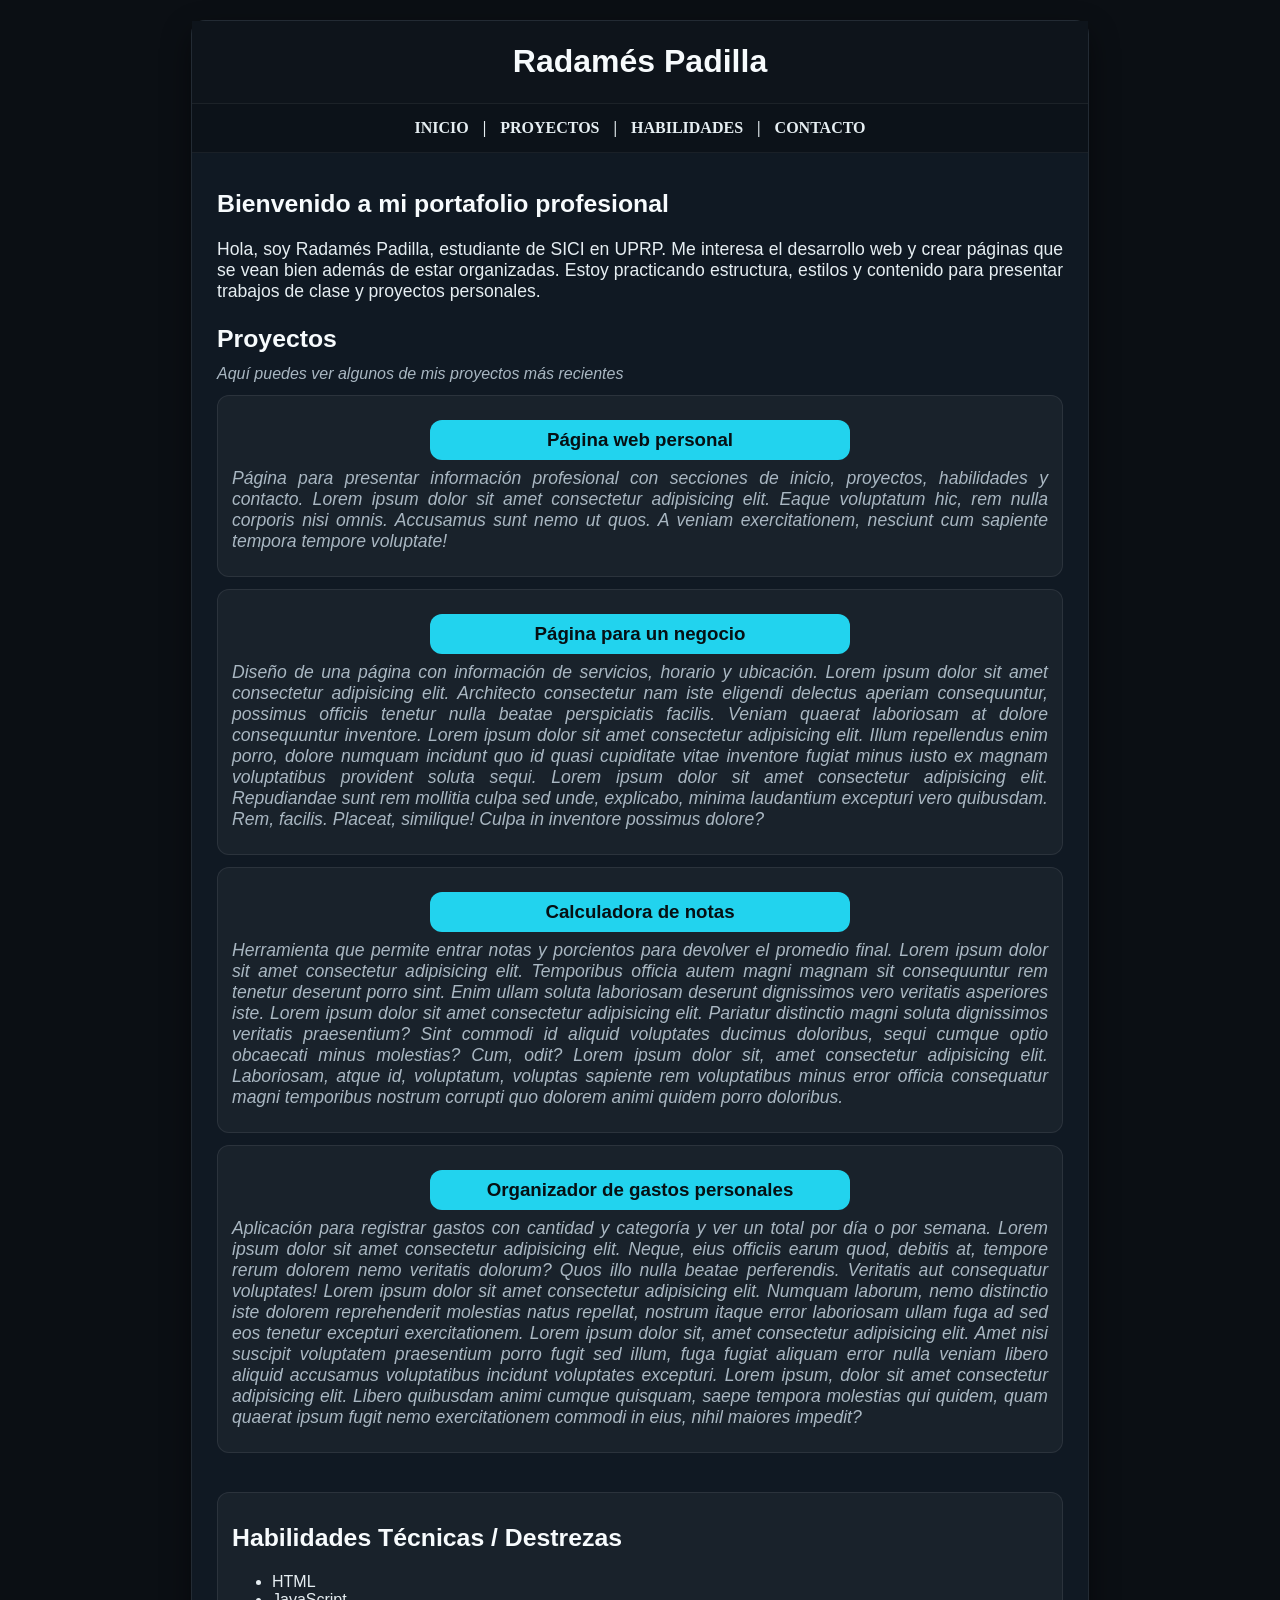
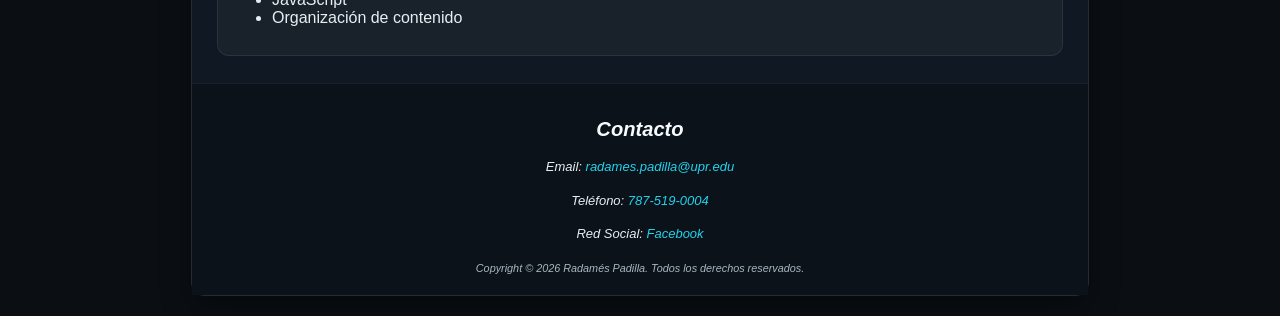
<file: perfil_RadamesPadilla/index.html>
<!DOCTYPE html>
<!-- Nombre: Radamés Padilla -->
<!-- Número de estudiante: -->
<!-- Fecha: 3/3/26 -->
<!-- Descripción: Assig 6. -->
<html lang="es">

<head>
    <meta charset="UTF-8">
    <meta name="viewport" content="width=device-width, initial-scale=1.0">
    <title>Radamés Padilla</title>
    <style>
        body {
            margin: 0;
            font-family: Arial, Helvetica, sans-serif;
            background: #0B0F14;
            color: #E6EEF2;
        }

        div {
            background: #101923;
            margin: 20px auto;
            width: 70%;
            border-radius: 14px;
            border: 1px solid rgba(255, 255, 255, .08);
            box-shadow: 0 12px 30px rgba(0, 0, 0, .45);
        }

        h1 {
            margin: 0;
            text-align: center;
            background: #0E141B;
            color: #F7FBFD;
            line-height: 180%;
            padding: 12px 0;
            border-bottom: 1px solid rgba(255, 255, 255, .06);
        }

        nav {
            margin: 0;
            text-align: center;
            line-height: 200%;
            background: #0C1219;
            color: #E6EEF2;
            padding: 8px 0;
            border-bottom: 1px solid rgba(255, 255, 255, .06);
            font-weight: bold;
            font-family: Georgia, 'Times New Roman', Times, serif;
        }

        nav a {
            color: #E6EEF2;
            text-decoration: none;
            padding: 6px 10px;
            border-radius: 10px;
        }

        nav a:hover {
            background: rgba(34, 211, 238, .14);
        }

        main,
        aside {
            padding: 0 25px 15px;
        }

        h2 {
            color: #F7FBFD;
            margin: 14px 0 8px;
            font-size: 1.55em;
            line-height: 1.5;
            text-align: left;
        }

        #proyectos p {
            margin: 4px 0 12px;
            color: #A9B7C2;
            font-style: italic;
        }

        h3 {
            background: #22D3EE;
            color: #061014;
            text-align: center;
            width: 400px;
            margin: 12px auto 8px;
            padding: 6px 10px;
            border-radius: 12px;
            line-height: 1.5;
        }

        .config_text {
            font-size: 1.1em;
            text-align: justify;
            color: #E6EEF2;
        }

        article,
        #habilidades {
            background: rgba(255, 255, 255, .04);
            border: 1px solid rgba(255, 255, 255, .08);
            border-radius: 12px;
            padding: 12px 14px;
            margin: 12px 0;
        }

        footer {
            text-align: center;
            background: #0C1219;
            color: #E6EEF2;
            font-size: small;
            font-style: italic;
            padding: 16px 25px;
            line-height: 1.6;
            border-top: 1px solid rgba(255, 255, 255, .06);
        }

        footer a {
            color: #22D3EE;
            text-decoration: none;
        }

        footer a:hover {
            text-decoration: underline;
        }

        footer h2 {
            text-align: center;
        }

        #contacto p {
            text-align: center;
        }

        #contacto small {
            color: #A9B7C2;
        }
    </style>
</head>

<body>
    <div>
        <header>
            <h1>
                Radamés Padilla</h1>
        </header>
        <nav>
            &nbsp;<a href="#inicio">INICIO</a>&nbsp;|
            <a href="#proyectos">PROYECTOS</a>&nbsp;|
            <a href="#habilidades">HABILIDADES</a>&nbsp;|
            <a href="#contacto">CONTACTO</a>&nbsp;
        </nav>
        <main>
            <section id="inicio">
                <br>
                <h2>Bienvenido a mi portafolio profesional</h2>
                <p class="config_text"> Hola, soy Radamés Padilla,
                    estudiante de SICI en
                    UPRP.
                    Me interesa el desarrollo web y crear páginas que se vean bien además de estar organizadas. Estoy
                    practicando estructura, estilos y contenido para presentar trabajos de clase y proyectos personales.
                </p>
            </section>

            <section id="proyectos">
                <h2>Proyectos</h2>
                <p>Aquí puedes ver algunos de mis proyectos más recientes</p>
                <article>
                    <h3>Página web personal</h3>
                    <p class="config_text">Página para presentar información profesional con secciones de inicio,
                        proyectos, habilidades y
                        contacto. Lorem ipsum dolor sit amet consectetur adipisicing elit. Eaque voluptatum hic, rem
                        nulla
                        corporis nisi omnis. Accusamus sunt nemo ut quos. A veniam exercitationem, nesciunt cum sapiente
                        tempora tempore voluptate!</p>
                </article>
                <article>
                    <h3>Página para un negocio</h3>
                    <p class="config_text">Diseño de una página con información de servicios, horario y ubicación. Lorem
                        ipsum dolor sit
                        amet
                        consectetur adipisicing elit. Architecto consectetur nam iste eligendi delectus aperiam
                        consequuntur, possimus officiis tenetur nulla beatae perspiciatis facilis. Veniam quaerat
                        laboriosam
                        at dolore consequuntur inventore. Lorem ipsum dolor sit amet consectetur adipisicing elit. Illum
                        repellendus enim porro, dolore numquam incidunt quo id quasi cupiditate vitae inventore fugiat
                        minus
                        iusto ex magnam voluptatibus provident soluta sequi. Lorem ipsum dolor sit amet consectetur
                        adipisicing elit. Repudiandae sunt rem mollitia culpa sed unde, explicabo, minima laudantium
                        excepturi vero quibusdam. Rem, facilis. Placeat, similique! Culpa in inventore possimus dolore?
                    </p>
                </article>
                <article>
                    <h3>Calculadora de notas</h3>
                    <p class="config_text">Herramienta que permite entrar notas y porcientos para devolver el promedio
                        final. Lorem ipsum
                        dolor
                        sit amet consectetur adipisicing elit. Temporibus officia autem magni magnam sit consequuntur
                        rem
                        tenetur deserunt porro sint. Enim ullam soluta laboriosam deserunt dignissimos vero veritatis
                        asperiores iste. Lorem ipsum dolor sit amet consectetur adipisicing elit. Pariatur distinctio
                        magni
                        soluta dignissimos veritatis praesentium? Sint commodi id aliquid voluptates ducimus doloribus,
                        sequi cumque optio obcaecati minus molestias? Cum, odit? Lorem ipsum dolor sit, amet consectetur
                        adipisicing elit. Laboriosam, atque id, voluptatum, voluptas sapiente rem voluptatibus minus
                        error
                        officia consequatur magni temporibus nostrum corrupti quo dolorem animi quidem porro doloribus.
                    </p>
                </article>
                <article>
                    <h3>Organizador de gastos personales</h3>
                    <p class="config_text">Aplicación para registrar gastos con cantidad y categoría y ver un total por
                        día o por semana. Lorem ipsum dolor sit amet consectetur adipisicing elit. Neque, eius officiis
                        earum quod, debitis at, tempore rerum dolorem nemo veritatis dolorum? Quos illo nulla beatae
                        perferendis. Veritatis aut consequatur voluptates! Lorem ipsum dolor sit amet consectetur
                        adipisicing elit. Numquam laborum, nemo distinctio iste dolorem reprehenderit molestias natus
                        repellat, nostrum itaque error laboriosam ullam fuga ad sed eos tenetur excepturi
                        exercitationem.
                        Lorem ipsum dolor sit, amet consectetur adipisicing elit. Amet nisi suscipit voluptatem
                        praesentium
                        porro fugit sed illum, fuga fugiat aliquam error nulla veniam libero aliquid accusamus
                        voluptatibus
                        incidunt voluptates excepturi. Lorem ipsum, dolor sit amet consectetur adipisicing elit. Libero
                        quibusdam animi cumque quisquam, saepe tempora molestias qui quidem, quam quaerat ipsum fugit
                        nemo
                        exercitationem commodi in eius, nihil maiores impedit?
                    </p>
                </article>
            </section>
        </main>
        <aside>
            <section id="habilidades">
                <h2> Habilidades Técnicas / Destrezas</h2>
                <ul>
                    <li>HTML</li>
                    <li>JavaScript</li>
                    <li>Organización de contenido</li>
                </ul>
            </section>

        </aside>
        <footer>
            <section id="contacto">
                <h2>Contacto</h2>
                <p>Email: <a href="mailto:radames.padilla@upr.edu">radames.padilla@upr.edu</a></p>
                <p>Teléfono: <a href="tel:+17875190004">787-519-0004</a></p>
                <p>Red Social: <a href="http://www.facebook.com/profile/radames/">Facebook</a></p>
                <small><i>Copyright &copy; 2026 Radamés Padilla. Todos los derechos reservados.</i></small>
            </section>

        </footer>
    </div>
</body>

</html>
</file>
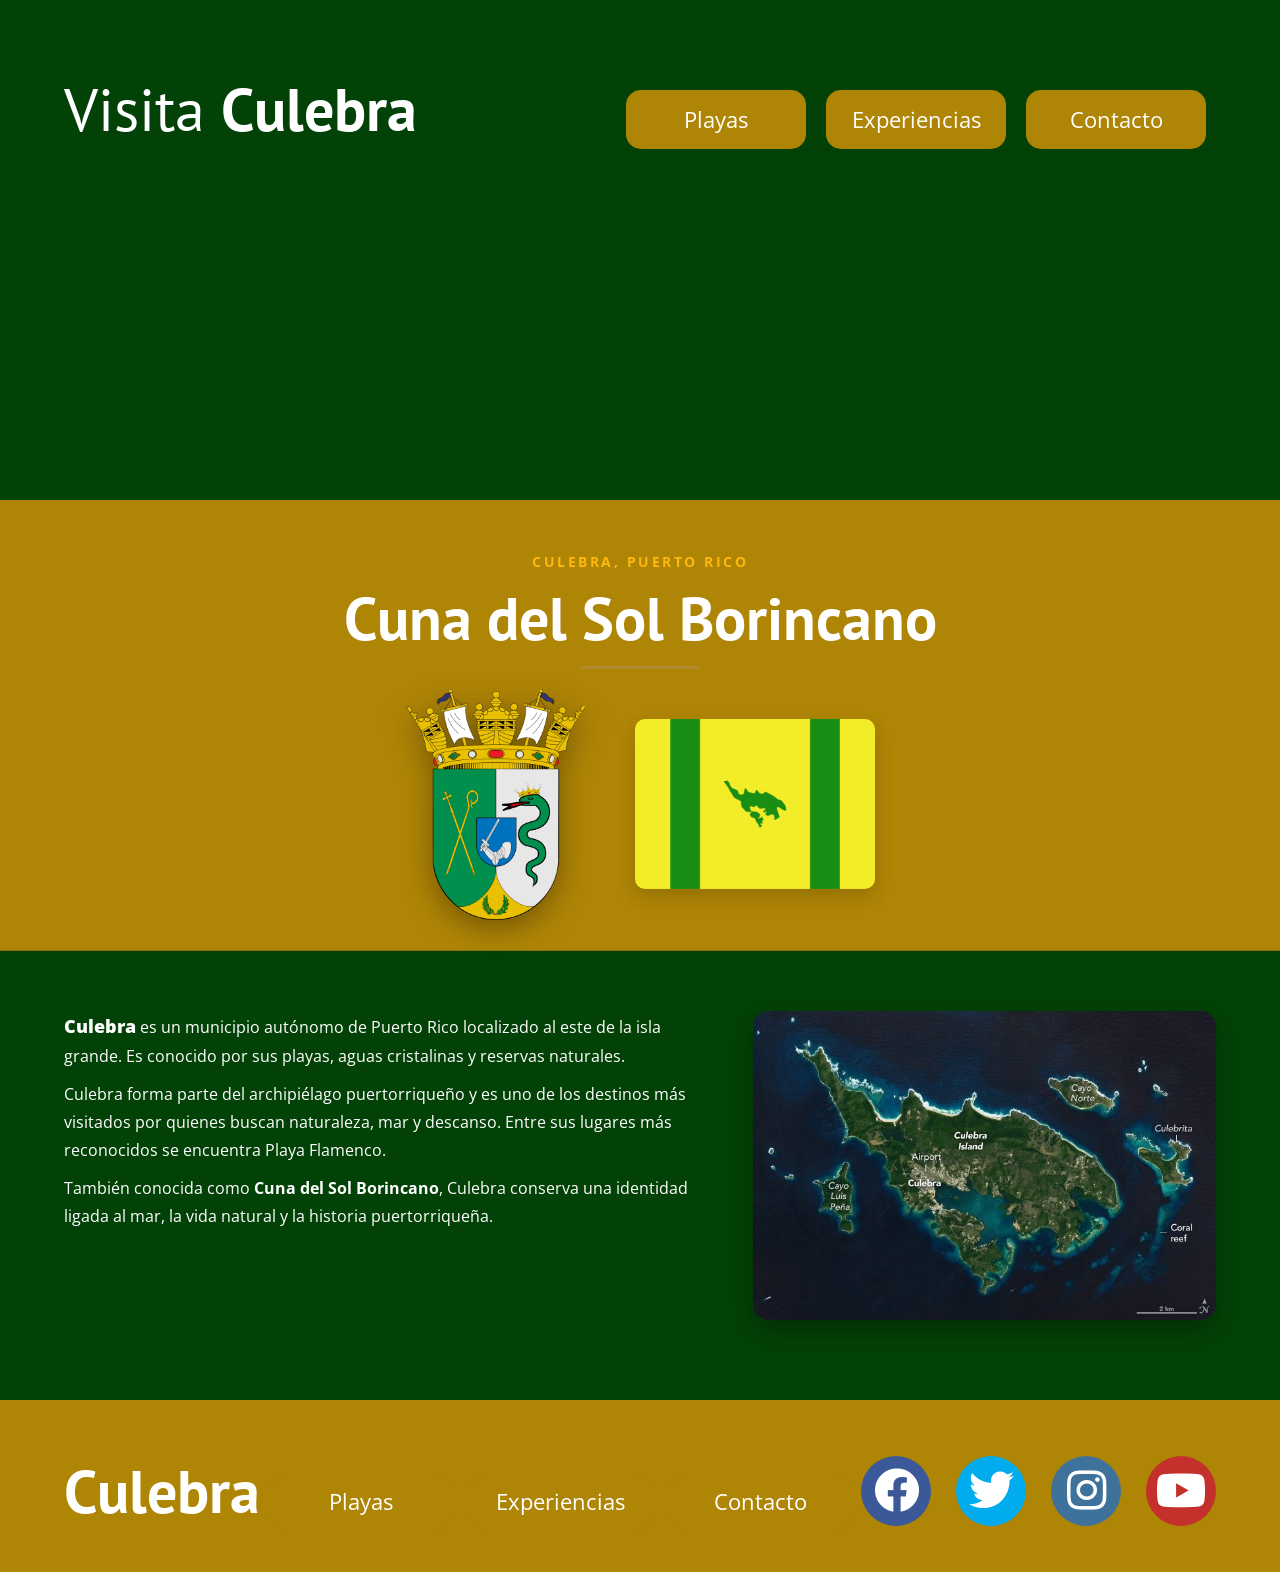
<file: pueblo/index.html>
<!DOCTYPE html>
<html lang="en">

<head>
    <meta charset="UTF-8">
    <meta http-equiv="X-UA-Compatible" content="IE=edge">
    <meta name="viewport" content="width=device-width, initial-scale=1.0">
    <link rel="icon" href="img/favicon2.png" type="image/png">
    <link rel="stylesheet" href="css/normalize.css">
    <link href="https://cdnjs.cloudflare.com/ajax/libs/font-awesome/5.15.3/css/all.min.css" rel="stylesheet">
    <link rel="preconnect" href="https://fonts.googleapis.com">
    <link rel="preconnect" href="https://fonts.gstatic.com" crossorigin>
    <link
        href="https://fonts.googleapis.com/css2?family=Open+Sans:wght@300;400;600;700&family=PT+Sans:wght@400;700&display=swap"
        rel="stylesheet">
    <link rel="stylesheet" href="culebra.css">
    <title>Culebra, Puerto Rico</title>
</head>

<body>
    <header class="header no-margin">
        <video autoplay muted loop playsinline class="header__video">
            <source src="audiovisual/video3.mp4" type="video/mp4">
        </video>

        <div class="header__contenido">
            <div class="contenedor">
                <div class="barra">
                    <a class="logo" href="index.html">
                        <h1 class="logo__nombre no-margin centrar-text">
                            Visita <span class="logo__bold">Culebra</span>
                        </h1>
                    </a>

                    <nav class="navegacion">
                        <a href="atractivos.html" class="enlace_nav">Playas</a>
                        <a href="experiencias.html" class="enlace_nav">Experiencias</a>
                        <a href="contacto.html" class="enlace_nav">Contacto</a>
                    </nav>
                </div>
            </div>

            <div class="header__text">
            </div>
        </div>
    </header>

    <section class="lema">
        <div class="contenedor">
            <p class="lema__subtitulo no-margin">Culebra, Puerto Rico</p>

            <h2 class="lema__texto no-margin">Cuna del Sol Borincano</h2>

            <div class="lema__simbolos">
                <img class="lema__escudo" src="img/escudo-culebra.png" alt="Escudo de Culebra, Puerto Rico">

                <img class="lema__bandera" src="img/bandera-culebra.png" alt="Bandera de Culebra, Puerto Rico">
            </div>
        </div>
    </section>

    <div class="contenedor main__text">
        <main>
            <div class="ciudad-grid">
                <div class="ciudad-texto">
                    <p class="no-margin">
                        <span class="culebra">Culebra</span> es un municipio autónomo de Puerto Rico localizado al este
                        de la isla grande. Es conocido por sus playas, aguas cristalinas y reservas naturales.
                    </p>
                    <p class="no-margin">
                        Culebra forma parte del archipiélago puertorriqueño y es uno de los destinos más visitados por
                        quienes buscan naturaleza, mar y descanso. Entre sus lugares más reconocidos se encuentra Playa
                        Flamenco.
                    </p>
                    <p class="no-margin">
                        También conocida como <strong>Cuna del Sol Borincano</strong>, Culebra conserva una identidad
                        ligada al mar, la vida natural y la historia puertorriqueña.
                    </p>
                </div>

                <div id="map">
                    <img src="img/mapa-culebra.jpg" alt="Mapa de Culebra, Puerto Rico">
                </div>
            </div>
        </main>
    </div>

    <footer class="footer">
        <div class="no-padding contenedor">
            <div class="no-padding barra">
                <a class="logo" href="index.html">
                    <h1 class="logo__nombre no-margin centrar-text logo__bold">Culebra</h1>
                </a>

                <nav class="navegacion">
                    <a href="atractivos.html" class="enlace_nav">Playas</a>
                    <a href="experiencias.html" class="enlace_nav">Experiencias</a>
                    <a href="contacto.html" class="enlace_nav">Contacto</a>
                </nav>


                <ul class="social-menu no-padding">

                    <li><a href="https://facebook.com/"><i class="fab fa-facebook"></i></a></li>

                    <li><a href="https://twitter.com/"><i class="fab fa-twitter"></i></a></li>

                    <li><a href="https://instagram.com/"><i class="fab fa-instagram"></i></a></li>

                    <li><a href="https://youtube.com/"><i class="fab fa-youtube"></i></a></li>

                </ul>

            </div>

        </div>

    </footer>
</body>

</html>
</file>
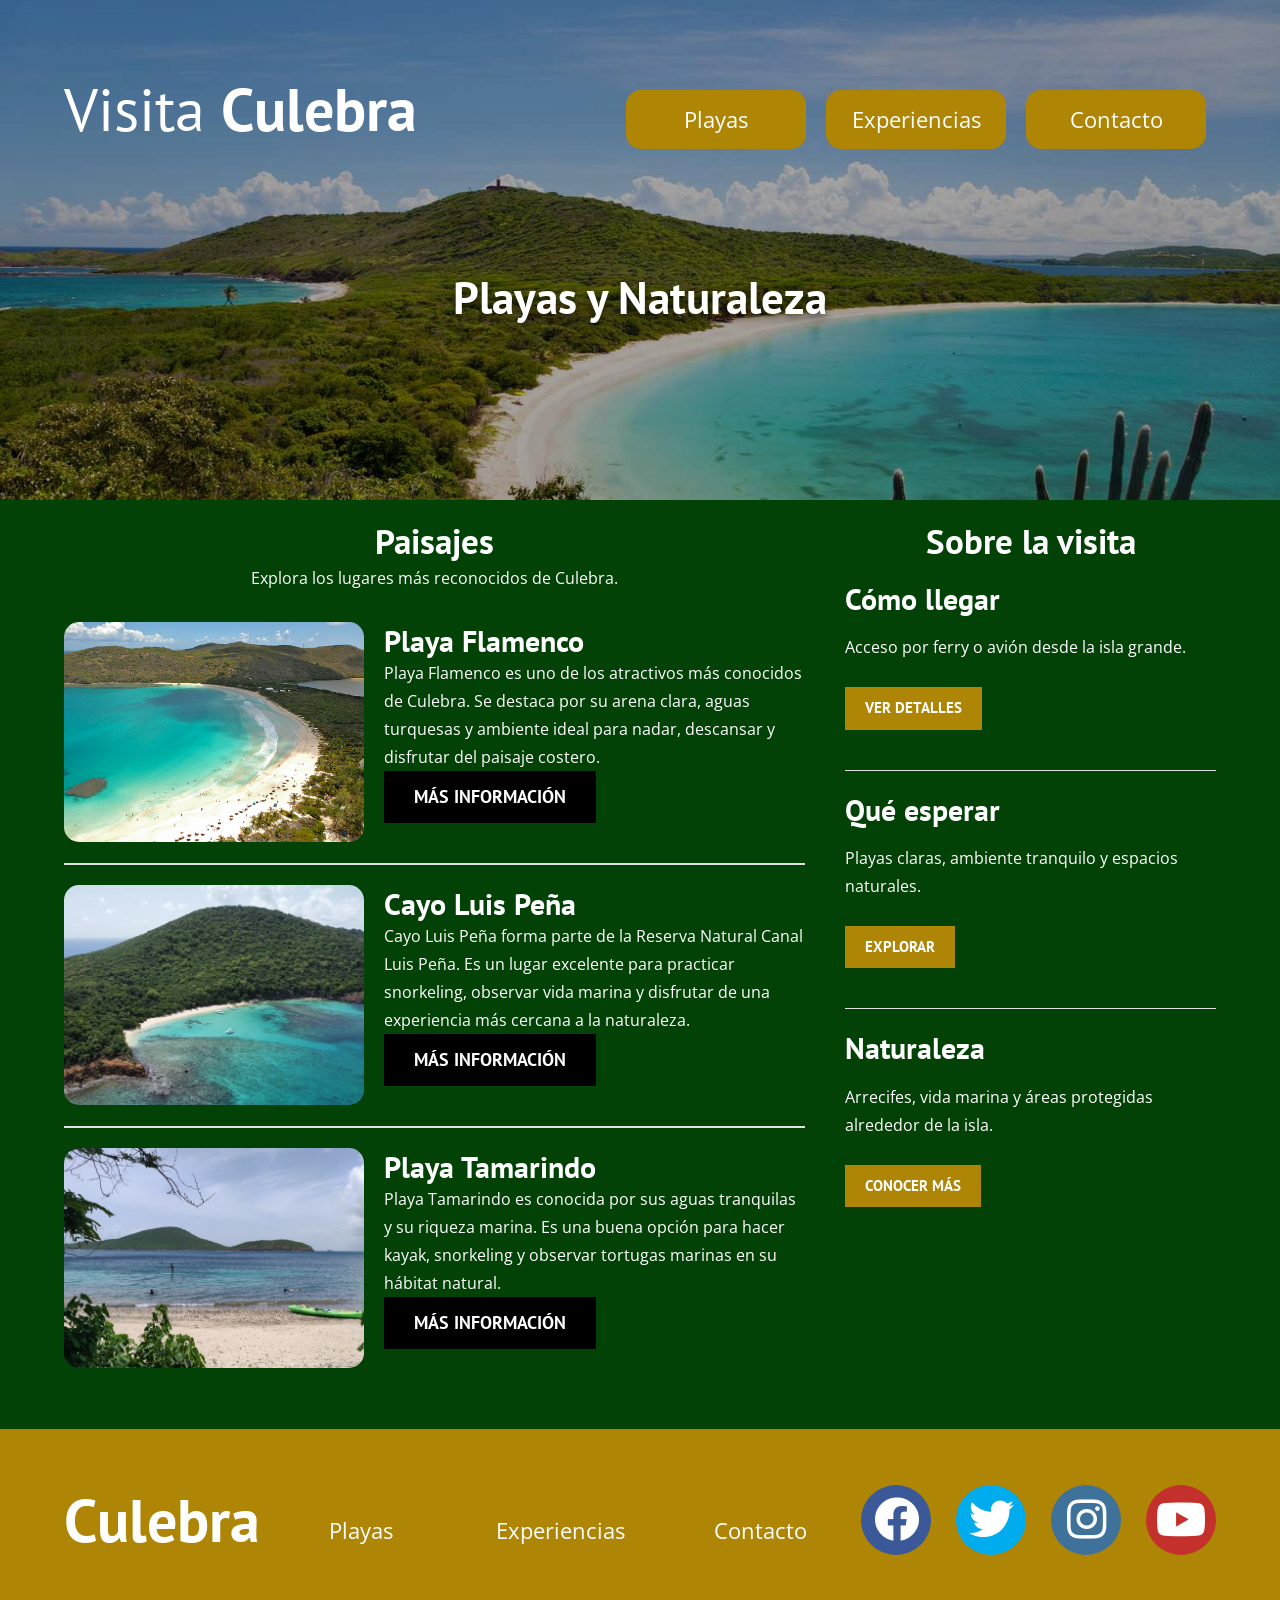
<file: pueblo/atractivos.html>
<!DOCTYPE html>
<html lang="en">

<head>
    <meta charset="UTF-8">
    <meta http-equiv="X-UA-Compatible" content="IE=edge">
    <meta name="viewport" content="width=device-width, initial-scale=1.0">

    <link rel="icon" href="img/favicon2.png" type="image/png">
    <link rel="stylesheet" href="css/normalize.css">
    <link href="https://cdnjs.cloudflare.com/ajax/libs/font-awesome/5.15.3/css/all.min.css" rel="stylesheet">

    <link rel="preconnect" href="https://fonts.googleapis.com">
    <link rel="preconnect" href="https://fonts.gstatic.com" crossorigin>
    <link
        href="https://fonts.googleapis.com/css2?family=Open+Sans:wght@300;400;600;700&family=PT+Sans:wght@400;700&display=swap"
        rel="stylesheet">

    <link rel="stylesheet" href="culebra.css">

    <title>Atractivos | Culebra, Puerto Rico</title>
</head>

<body>
    <header class="header header--atractivos no-margin">
        <div class="header__contenido">
            <div class="contenedor">
                <div class="barra">
                    <a class="logo" href="index.html">
                        <h1 class="logo__nombre no-margin centrar-text">
                            Visita <span class="logo__bold">Culebra</span>
                        </h1>
                    </a>

                    <nav class="navegacion">
                        <a href="atractivos.html" class="enlace_nav">Playas</a>
                        <a href="experiencias.html" class="enlace_nav">Experiencias</a>
                        <a href="contacto.html" class="enlace_nav">Contacto</a>
                    </nav>
                </div>
            </div>

            <div class="header__text">
                <h2 class="no-margin">Playas y Naturaleza</h2>
            </div>
        </div>
    </header>

    <div class="contenedor contenido-principal">
        <main>
            <h3 class="centrar-text no-margin">Paisajes</h3>

            <div class="contenido-principal__text">
                <p class="centrar-text no-margin">
                    Explora los lugares más reconocidos de Culebra.
                </p>
            </div>

            <article class="atractivo">
                <div class="atractivo__imagen">
                    <picture>
                        <img src="img/playa-flamenco.jpg" alt="Imagen Playa Flamenco">
                    </picture>
                </div>

                <div class="atractivo__contenido">
                    <h4 class="no-margin">Playa Flamenco</h4>

                    <p class="no-margin">
                        Playa Flamenco es uno de los atractivos más conocidos de Culebra. Se destaca por su arena clara,
                        aguas turquesas y ambiente ideal para nadar, descansar y disfrutar del paisaje costero.
                    </p>

                    <a href="atractivo.html" class="boton boton--primario">Más información</a>
                </div>
            </article>

            <article class="atractivo">
                <div class="atractivo__imagen">
                    <picture>
                        <img src="img/cayo-culebra.webp" alt="Imagen Cayo Luis Peña">
                    </picture>
                </div>

                <div class="atractivo__contenido">
                    <h4 class="no-margin">Cayo Luis Peña</h4>

                    <p class="no-margin">
                        Cayo Luis Peña forma parte de la Reserva Natural Canal Luis Peña. Es un lugar excelente para
                        practicar snorkeling, observar vida marina y disfrutar de una experiencia más cercana a la
                        naturaleza.
                    </p>

                    <a href="atractivo.html" class="boton boton--primario">Más información</a>
                </div>
            </article>

            <article class="atractivo">
                <div class="atractivo__imagen">
                    <picture>
                        <img src="img/playa-tamarindo.jpg" alt="Imagen Playa Tamarindo">
                    </picture>
                </div>

                <div class="atractivo__contenido">
                    <h4 class="no-margin">Playa Tamarindo</h4>

                    <p class="no-margin">
                        Playa Tamarindo es conocida por sus aguas tranquilas y su riqueza marina. Es una buena opción
                        para hacer kayak, snorkeling y observar tortugas marinas en su hábitat natural.
                    </p>

                    <a href="atractivo.html" class="boton boton--primario">Más información</a>
                </div>
            </article>
        </main>
        <aside class="sidebar">
            <h3 class="centrar-text no-margin">Sobre la visita</h3>

            <ul class="rutas no-padding">
                <li class="widget-ruta">
                    <h4 class="no-margin">Cómo llegar</h4>

                    <p class="widget-ruta__info">
                        Acceso por ferry o avión desde la isla grande.
                    </p>

                    <a href="contacto.html" class="boton boton--secundario">Ver detalles</a>
                </li>

                <li class="widget-ruta">
                    <h4 class="no-margin">Qué esperar</h4>

                    <p class="widget-ruta__info">
                        Playas claras, ambiente tranquilo y espacios naturales.
                    </p>

                    <a href="experiencias.html" class="boton boton--secundario">Explorar</a>
                </li>

                <li class="widget-ruta">
                    <h4 class="no-margin">Naturaleza</h4>

                    <p class="widget-ruta__info">
                        Arrecifes, vida marina y áreas protegidas alrededor de la isla.
                    </p>

                    <a href="atractivos.html" class="boton boton--secundario">Conocer más</a>
                </li>
            </ul>
        </aside>
    </div>

    <footer class="footer">
        <div class="no-padding contenedor">
            <div class="no-padding barra">
                <a class="logo" href="index.html">
                    <h1 class="logo__nombre no-margin centrar-text logo__bold">Culebra</h1>
                </a>

                <nav class="navegacion">
                    <a href="atractivos.html" class="enlace_nav">Playas</a>
                    <a href="experiencias.html" class="enlace_nav">Experiencias</a>
                    <a href="contacto.html" class="enlace_nav">Contacto</a>
                </nav>

                <ul class="social-menu no-padding">
                    <li><a href="https://facebook.com/"><i class="fab fa-facebook"></i></a></li>
                    <li><a href="https://twitter.com/"><i class="fab fa-twitter"></i></a></li>
                    <li><a href="https://instagram.com/"><i class="fab fa-instagram"></i></a></li>
                    <li><a href="https://youtube.com/"><i class="fab fa-youtube"></i></a></li>
                </ul>
            </div>
        </div>
    </footer>
</body>

</html>
</file>
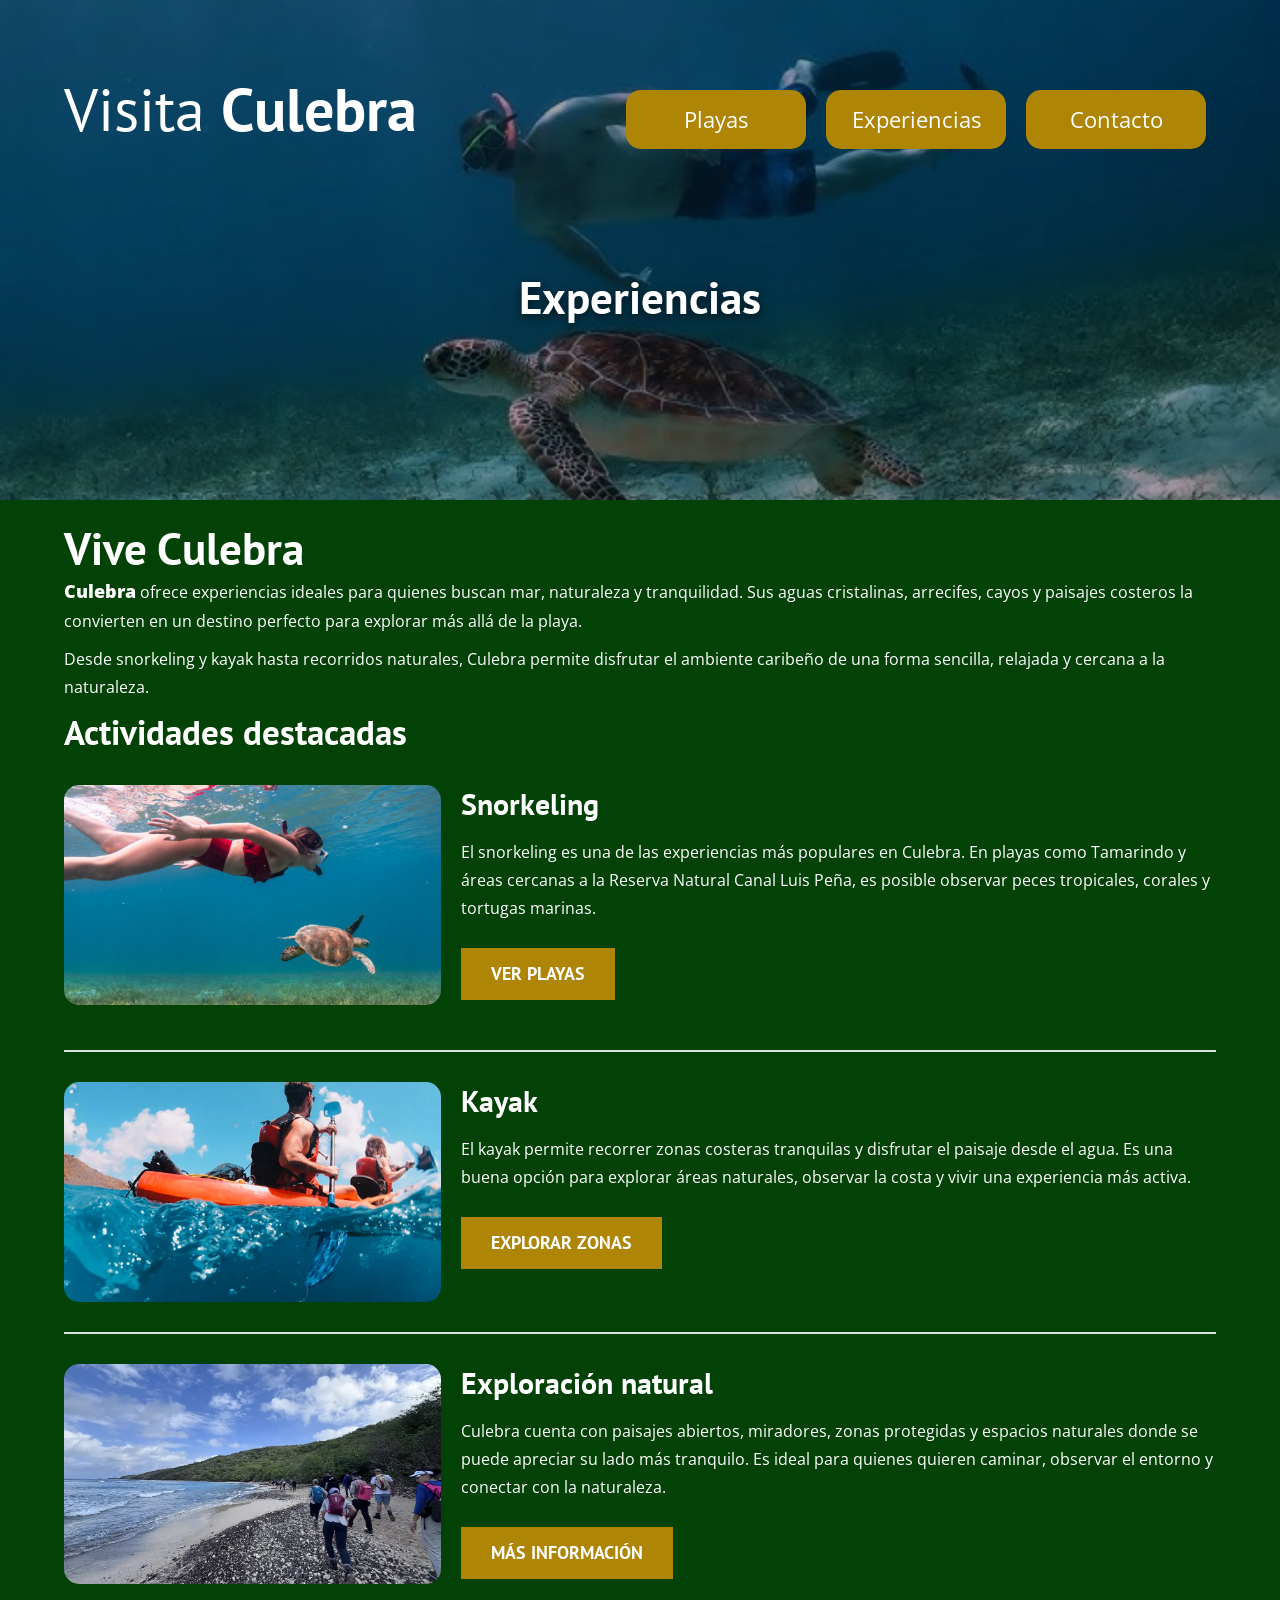
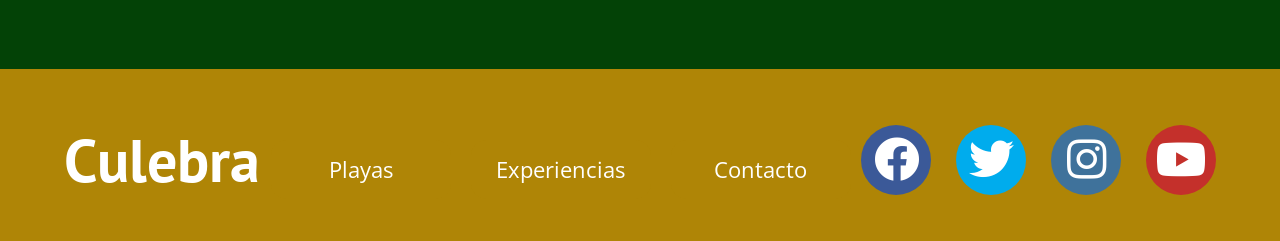
<file: pueblo/experiencias.html>
<!DOCTYPE html>
<html lang="en">

<head>
    <meta charset="UTF-8">
    <meta http-equiv="X-UA-Compatible" content="IE=edge">
    <meta name="viewport" content="width=device-width, initial-scale=1.0">

    <link rel="icon" href="img/favicon2.png" type="image/png">
    <link rel="stylesheet" href="css/normalize.css">
    <link href="https://cdnjs.cloudflare.com/ajax/libs/font-awesome/5.15.3/css/all.min.css" rel="stylesheet">

    <link rel="preconnect" href="https://fonts.googleapis.com">
    <link rel="preconnect" href="https://fonts.gstatic.com" crossorigin>
    <link
        href="https://fonts.googleapis.com/css2?family=Open+Sans:wght@300;400;600;700&family=PT+Sans:wght@400;700&display=swap"
        rel="stylesheet">

    <link rel="stylesheet" href="culebra.css">

    <title>Experiencias | Culebra, Puerto Rico</title>
</head>

<body>
    <header class="header header--experiencias no-margin">
        <div class="header__contenido">
            <div class="contenedor">
                <div class="barra">
                    <a class="logo" href="index.html">
                        <h1 class="logo__nombre no-margin centrar-text">
                            Visita <span class="logo__bold">Culebra</span>
                        </h1>
                    </a>

                    <nav class="navegacion">
                        <a href="atractivos.html" class="enlace_nav">Playas</a>
                        <a href="experiencias.html" class="enlace_nav">Experiencias</a>
                        <a href="contacto.html" class="enlace_nav">Contacto</a>
                    </nav>
                </div>
            </div>

            <div class="header__text">
                <h2 class="no-margin">Experiencias</h2>
            </div>
        </div>
    </header>

    <div class="contenedor main__text">
        <main>
            <h2 class="no-margin">Vive Culebra</h2>

            <p class="no-margin">
                <span class="culebra">Culebra</span> ofrece experiencias ideales para quienes buscan mar, naturaleza y
                tranquilidad. Sus aguas cristalinas, arrecifes, cayos y paisajes costeros la convierten en un destino
                perfecto para explorar más allá de la playa.
            </p>

            <p class="no-margin">
                Desde snorkeling y kayak hasta recorridos naturales, Culebra permite disfrutar el ambiente caribeño de
                una forma sencilla, relajada y cercana a la naturaleza.
            </p>


            <h3 class="no-margin">Actividades destacadas</h3>

            <div class="restaurante">
                <div class="restaurante__imagen">
                    <img src="img/snorkeling-culebra.jpg" alt="Snorkeling en Culebra">
                </div>

                <div class="restaurante__informacion">
                    <h4 class="no-margin">Snorkeling</h4>

                    <p class="restaurante__descripcion">
                        El snorkeling es una de las experiencias más populares en Culebra. En playas como Tamarindo y
                        áreas cercanas a la Reserva Natural Canal Luis Peña, es posible observar peces tropicales,
                        corales y tortugas marinas.
                    </p>

                    <a href="atractivos.html" class="boton boton--secundario">Ver playas</a>
                </div>
            </div>

            <div class="restaurante">
                <div class="restaurante__imagen">
                    <img src="img/kayak-culebra.jpg" alt="Kayak en Culebra">
                </div>

                <div class="restaurante__informacion">
                    <h4 class="no-margin">Kayak</h4>

                    <p class="restaurante__descripcion">
                        El kayak permite recorrer zonas costeras tranquilas y disfrutar el paisaje desde el agua. Es una
                        buena opción para explorar áreas naturales, observar la costa y vivir una experiencia más
                        activa.
                    </p>

                    <a href="atractivos.html" class="boton boton--secundario">Explorar zonas</a>
                </div>
            </div>

            <div class="restaurante">
                <div class="restaurante__imagen">
                    <img src="img/naturaleza-culebra.webp" alt="Naturaleza en Culebra">
                </div>

                <div class="restaurante__informacion">
                    <h4 class="no-margin">Exploración natural</h4>

                    <p class="restaurante__descripcion">
                        Culebra cuenta con paisajes abiertos, miradores, zonas protegidas y espacios naturales donde se
                        puede apreciar su lado más tranquilo. Es ideal para quienes quieren caminar, observar el entorno
                        y conectar con la naturaleza.
                    </p>

                    <a href="contacto.html" class="boton boton--secundario">Más información</a>
                </div>
            </div>
        </main>
    </div>

    <footer class="footer">
        <div class="no-padding contenedor">
            <div class="no-padding barra">
                <a class="logo" href="index.html">
                    <h1 class="logo__nombre no-margin centrar-text logo__bold">Culebra</h1>
                </a>

                <nav class="navegacion">
                    <a href="atractivos.html" class="enlace_nav">Playas</a>
                    <a href="experiencias.html" class="enlace_nav">Experiencias</a>
                    <a href="contacto.html" class="enlace_nav">Contacto</a>
                </nav>

                <ul class="social-menu no-padding">
                    <li><a href="https://facebook.com/"><i class="fab fa-facebook"></i></a></li>
                    <li><a href="https://twitter.com/"><i class="fab fa-twitter"></i></a></li>
                    <li><a href="https://instagram.com/"><i class="fab fa-instagram"></i></a></li>
                    <li><a href="https://youtube.com/"><i class="fab fa-youtube"></i></a></li>
                </ul>
            </div>
        </div>
    </footer>
</body>

</html>
</file>
<file: pueblo/culebra.css>
/* Variables Globales */
:root {
    --fuenteHeading: 'PT Sans', sans-serif;
    --fuenteParrafo: 'Open Sans', sans-serif;

    --primario: #2b4cb9;
    --primario1: #034206;
    --primario2: #af8506;
    --primario3: #175612;

    --blanco: #ffffff;
    --negro: #000000;
    --gris: #e1e1e1;
}

/* Configuración general */
html {
    box-sizing: border-box;
    font-size: 62.5%;
}

*,
*:after,
*:before {
    box-sizing: inherit;
}

body {
    background-color: var(--primario1);
    color: var(--blanco);
    font-family: var(--fuenteParrafo);
    font-size: 1.6rem;
    line-height: 1.75;
}

/* Propiedades Globales */
.contenedor {
    width: min(90%, 120rem);
    margin: 0 auto;
    padding-top: 2rem;
}

a {
    text-decoration: none;
}

h1,
h2,
h3,
h4 {
    font-family: var(--fuenteHeading);
    line-height: 1.25;
}

p {
    font-family: var(--fuenteParrafo);
}

h1 {
    font-size: 4rem;
}

h2 {
    font-size: 3.8rem;
}

h3 {
    font-size: 3rem;
}

h4 {
    font-size: 2.4rem;
}

@media (min-width: 768px) {
    h1 {
        font-size: 5rem;
    }

    h2 {
        font-size: 4.2rem;
    }

    h3 {
        font-size: 3.3rem;
    }

    h4 {
        font-size: 2.7rem;
    }
}

@media (min-width: 1024px) {
    h1 {
        font-size: 6rem;
    }

    h2 {
        font-size: 4.5rem;
    }

    h3 {
        font-size: 3.5rem;
    }

    h4 {
        font-size: 3rem;
    }
}

img {
    max-width: 100%;
}

/* Utilitarios */
.no-margin {
    margin: 0;
}

.no-padding {
    padding: 0;
}

.centrar-text {
    text-align: center;
}

/* Header */
.header {
    position: relative;
    height: 44rem;
    overflow: hidden;
}

@media (min-width: 768px) {
    .header {
        height: 46rem;
    }
}

@media (min-width: 1024px) {
    .header {
        height: 50rem;
    }
}

.header__video {
    position: absolute;
    top: 50%;
    left: 50%;
    width: 100%;
    height: 100%;
    transform: translate(-50%, -50%);
    object-fit: cover;
    object-position: center;
    z-index: 0;
}

.header__contenido {
    position: relative;
    z-index: 1;
    height: 100%;
}

.header__text {
    text-align: center;
    color: var(--blanco);
    margin-top: 3rem;
}

.header__text h2 {
    display: inline-block;
    padding: 1rem 2rem;
    border-radius: 1.5rem;
    text-shadow: 0 0.3rem 0.8rem rgba(0, 0, 0, 0.6);
}

@media (min-width: 768px) {
    .header__text {
        margin-top: 6rem;
    }
}

@media (min-width: 1024px) {
    .header__text {
        margin-top: 10rem;
    }
}

/* Barra / logo / nav */
.barra {
    display: flex;
    flex-direction: column;
    align-items: center;
    text-align: center;
}

@media (min-width: 1024px) {
    .barra {
        flex-direction: row;
        justify-content: space-between;
        align-items: center;
        padding-top: 4rem;
    }
}

/* Logo */
.logo {
    color: var(--blanco);
}

.logo__nombre {
    font-size: 4rem;
    font-weight: 400;
    line-height: 1.1;
}

.logo__bold {
    font-weight: 800;
}

@media (min-width: 768px) {
    .logo__nombre {
        font-size: 5rem;
    }
}

@media (min-width: 1024px) {
    .logo__nombre {
        font-size: 6rem;
    }
}

/* Navegación */
.navegacion {
    margin-top: 2rem;
    display: flex;
    flex-direction: column;
    gap: 1rem;
    width: 100%;
}

.enlace_nav {
    display: block;
    text-align: center;
    font-size: 1.9rem;
    color: var(--blanco);
    background-color: var(--primario2);
    border-radius: 1.5rem;
    padding: 1rem;
    width: 100%;
}

.enlace_nav:hover {
    font-weight: 600;
    background-color: var(--primario3);
}

@media (min-width: 768px) {
    .navegacion {
        flex-direction: row;
        justify-content: center;
        flex-wrap: wrap;
        gap: 1.5rem;
        width: auto;
        padding: 1rem;
    }

    .enlace_nav {
        width: 15rem;
        font-size: 2rem;
    }
}

@media (min-width: 1024px) {
    .navegacion {
        justify-content: flex-end;
        gap: 2rem;
    }

    .enlace_nav {
        width: 18rem;
        font-size: 2.2rem;
    }
}

/* Contenido main */
.culebra {
    font-weight: 900;
    font-size: 1.75rem;
}

.main__text p {
    padding-bottom: 1rem;
}

/* Index: ciudad + mapa */
.ciudad-grid {
    display: grid;
    grid-template-columns: 1fr;
    gap: 3rem;
    align-items: start;
}

@media (min-width: 768px) {
    .ciudad-grid {
        grid-template-columns: 1.4fr 1fr;
        column-gap: 4rem;
    }
}

.ciudad-texto {
    padding-top: 2rem;
}

@media (min-width: 768px) {
    .ciudad-texto {
        padding-top: 4rem;
    }
}

.ciudad-texto p {
    padding-bottom: 1rem;
}

#map {
    width: 100%;
    margin: 4rem auto;
    text-align: center;
}

#map img {
    display: block;
    width: 100%;
    max-width: 75rem;
    margin: 0 auto;
    border-radius: 1.5rem;
    box-shadow: 0 1rem 2.5rem rgba(0, 0, 0, 0.3);
}

/* Lema principal */
.lema {
    background-color: #af8506;
    color: #16351f;
    padding: 3rem 0;
    text-align: center;
    border-bottom: 1px solid rgba(22, 53, 31, 0.25);
}

.lema__subtitulo {
    font-size: 1.4rem;
    text-transform: uppercase;
    letter-spacing: 0.25rem;
    font-weight: 700;
    color: #ffb710;
    margin-bottom: 1rem;
}

.lema__texto {
    font-family: var(--fuenteHeading);
    font-size: 3.5rem;
    font-weight: 700;
    line-height: 1.1;
    color: var(--blanco);
}

.lema__texto::after {
    content: "";
    display: block;
    width: 12rem;
    height: 0.3rem;
    background-color: #b08a2e;
    margin: 1.5rem auto 0 auto;
    border-radius: 1rem;
}

@media (min-width: 768px) {
    .lema {
        padding: 2.5rem 0;
    }

    .lema__texto {
        font-size: 5rem;
    }
}

@media (min-width: 1024px) {
    .lema {
        padding: 3rem 0;
    }

    .lema__texto {
        font-size: 6rem;
    }
}

/* Símbolos del lema */
.lema__simbolos {
    display: flex;
    flex-direction: row;
    align-items: center;
    justify-content: center;
    gap: 2rem;
    margin-top: 2rem;
    width: 100%;
}

.lema__escudo {
    display: block;
    width: 11rem;
    max-width: 40%;
    filter: drop-shadow(0 0.8rem 1.5rem rgba(0, 0, 0, 0.35));
}

.lema__bandera {
    display: block;
    width: 14rem;
    max-width: 45%;
    opacity: 0.85;
    border-radius: 1rem;
    box-shadow: 0 0.8rem 2rem rgba(0, 0, 0, 0.18);
}

@media (min-width: 768px) {
    .lema__simbolos {
        gap: 4rem;
    }

    .lema__escudo {
        width: 15rem;
    }

    .lema__bandera {
        width: 20rem;
    }
}

@media (min-width: 1024px) {
    .lema__simbolos {
        gap: 5rem;
    }

    .lema__escudo {
        width: 18rem;
    }

    .lema__bandera {
        width: 24rem;
    }
}

/* Footer */
.footer {
    background-color: #af8506;
    padding-bottom: 3rem;
    margin-top: 4rem;
}

/* Redes sociales */
.social-menu {
    display: flex;
    gap: 1rem;
    list-style-type: none;
    justify-content: center;
    flex-wrap: wrap;
}

.social-menu i {
    color: var(--blanco);
    width: 5rem;
    height: 5rem;
    border-radius: 50%;
    font-size: 2.8rem;
    transition: all 0.2s ease-in-out;
    display: flex;
    justify-content: center;
}

@media (min-width: 768px) {
    .social-menu {
        gap: 2.5rem;
    }

    .social-menu i {
        width: 6rem;
        height: 6rem;
        font-size: 3.8rem;
    }
}

@media (min-width: 1024px) {
    .social-menu i {
        width: 7rem;
        height: 7rem;
        font-size: 4.5rem;
    }
}

.social-menu i:before {
    display: flex;
    flex-flow: row nowrap;
    align-items: center;
}

.social-menu a {
    text-decoration: none;
}

.fa-facebook {
    background: #3b5998;
}

.fa-linkedin {
    background: #007bb6;
}

.fa-twitter {
    background: #00aced;
}

.fa-instagram {
    background: #3f729b;
}

.fa-youtube {
    background: #c4302b;
}

.social-menu i:hover {
    opacity: 0.7;
    border-radius: 0;
}

/* Atractivos.html */
.contenido-principal {
    display: grid;
    grid-template-columns: 1fr;
    gap: 3rem;
}

@media (min-width: 768px) {
    .contenido-principal {
        grid-template-columns: 2fr 1fr;
        column-gap: 4rem;
    }
}

.contenido-principal__text {
    padding-bottom: 3rem;
    font-size: 100%;
}

.atractivo {
    border-bottom: 2px solid var(--gris);
    margin-bottom: 2rem;
    padding-bottom: 2rem;
}

.atractivo:last-of-type {
    border-bottom: none;
    margin-bottom: 0;
}

@media (min-width: 768px) {
    .atractivo {
        display: grid;
        grid-template-columns: 30rem 1fr;
        column-gap: 2rem;
        align-items: start;
    }
}

.atractivo__imagen,
.restaurante__imagen {
    width: 100%;
}

.atractivo__imagen img,
.restaurante__imagen img {
    width: 100%;
    height: 22rem;
    object-fit: cover;
    object-position: center;
    display: block;
    border-radius: 1.5rem;
}

.boton {
    display: block;
    font-family: var(--fuenteHeading);
    color: var(--blanco);
    text-align: center;
    padding: 1rem 3rem;
    font-size: 1.8rem;
    text-transform: uppercase;
    font-weight: 700;
    margin-bottom: 2rem;
    border: none;
}

@media (min-width: 768px) {
    .boton {
        display: inline-block;
    }
}

.boton:hover {
    cursor: pointer;
}

.boton--primario {
    background-color: var(--negro);
}

.boton--secundario {
    background-color: var(--primario2);
}

.sidebar .boton {
    font-size: 1.5rem;
    padding: 0.8rem 2rem;
    margin-top: 1rem;
}

.rutas {
    list-style: none;
}

.widget-ruta {
    border-bottom: 1px solid var(--gris);
    margin-bottom: 2rem;
    padding-bottom: 2rem;
}

.widget-ruta:last-of-type {
    border: none;
    margin-bottom: 0;
}

.widget-ruta__label {
    font-family: var(--fuenteHeading);
    font-weight: bold;
}

.widget-ruta__info {
    font-weight: normal;
}

/* Experiencias.html */
.gastronomia__imagen {
    text-align: center;
    margin-bottom: 2rem;
}

.gastronomia__imagen img {
    width: 80%;
}

.restaurante {
    padding: 3rem 0;
    border-bottom: 2px solid var(--gris);
}

@media (min-width: 768px) {
    .restaurante {
        display: grid;
        grid-template-columns: 1fr 2fr;
        column-gap: 2rem;
    }
}

.restaurante:last-of-type {
    border: none;
}

.restaurante__info {
    font-weight: normal;
    font-size: 2rem;
}

/* Headers internos */
.header--atractivos {
    background-image: linear-gradient(rgba(0, 0, 0, 0.35),
            rgba(0, 0, 0, 0.35)), url(img/playa-culebra.jpg);
    background-size: cover;
    background-repeat: no-repeat;
    background-position: center center;
}

.header--experiencias {
    background-image: linear-gradient(rgba(0, 0, 0, 0.35),
            rgba(0, 0, 0, 0.35)), url(img/experiencias-culebra.jpg);
    background-size: cover;
    background-repeat: no-repeat;
    background-position: center center;
}

.header--contacto {
    background-image: linear-gradient(rgba(0, 0, 0, 0.35),
            rgba(0, 0, 0, 0.35)), url(img/contacto-culebra.jpg);
    background-size: cover;
    background-repeat: no-repeat;
    background-position: center center;
}

/* Contacto */
.header--contacto-video {
    height: 38rem;
}

@media (min-width: 768px) {
    .header--contacto-video {
        height: 42rem;
    }
}

@media (min-width: 1024px) {
    .header--contacto-video {
        height: 45rem;
    }
}

.contacto {
    padding-top: 1.5rem;
}

.contacto h3 {
    margin-bottom: 1rem;
}

.contacto-bg {
    background-image: url(img/contacto.webp);
    height: 5rem;
    background-size: cover;
    background-repeat: no-repeat;
    background-position: right center;
    border-radius: 1.5rem 1.5rem 0 0;
}

.formulario {
    background-color: var(--blanco);
    margin: -4rem auto 0 auto;
    width: 95%;
    padding: 3rem;
    border-radius: 1.5rem;
    box-shadow: 0 1rem 2.5rem rgba(0, 0, 0, 0.25);
}

.campo {
    display: flex;
    margin-bottom: 2rem;
}

.campo__field {
    flex: 1;
    border: 1px solid var(--gris);
    padding: 1.2rem;
    font-family: var(--fuenteParrafo);
    font-size: 1.6rem;
}

.campo__field--textarea {
    height: 20rem;
    resize: vertical;
}

.contacto .boton {
    width: 100%;
}

@media (min-width: 768px) {
    .contacto .boton {
        width: auto;
    }
}
</file>
